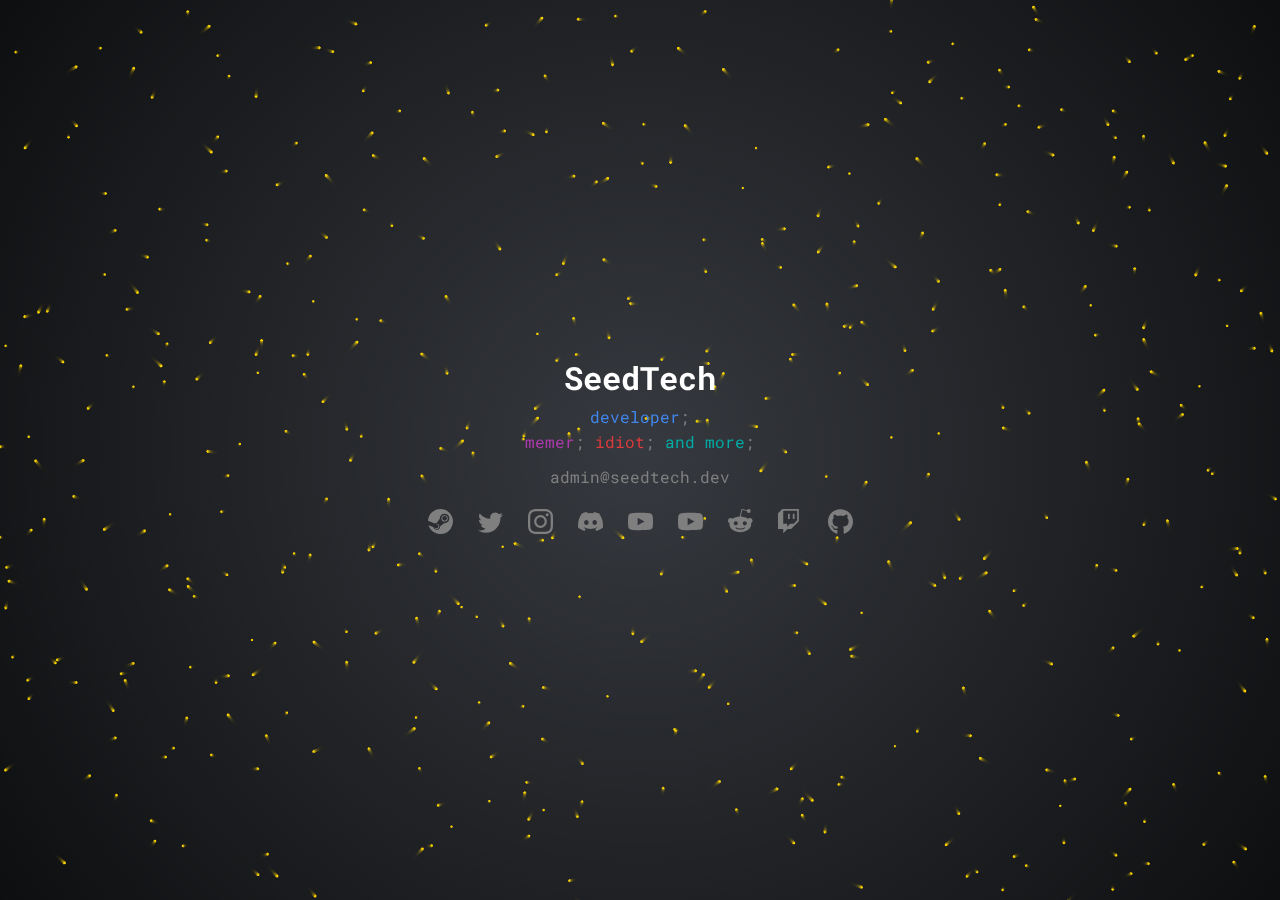
<file: index.html>
<!DOCTYPE html>
<html lang="en">
<link rel="shortcut icon" href="assets/favicon.ico" type="image/x-icon">
<link rel="icon" href="assets/favicon.ico" type="image/x-icon">
<head>
  <meta charset="UTF-8">
  <title>SeedTech</title>
  <link rel="stylesheet" href="css/style.css">
  <link href="https://fonts.googleapis.com/css?family=Roboto+Mono&display=swap" rel="stylesheet">
  <!--Browser Theming for Chrome, Firefox, Opera + Windows Phone + iOS Safari-->
  <meta name="theme-color" content="#37383F">
  <meta name="msapplication-navbutton-color" content="#37383F">
  <meta name="apple-mobile-web-app-status-bar-style" content="#37383F">
</head>

<body onload="EasterEgg()">
<canvas id="c"></canvas>
<script src="js/index.js"></script>
<div class="boxcontainer clickable">
  <div class="box clickable" id="box" style="display: block;">
    <h1 class="title unclickable">SeedTech</h1>
    <p class="desc">
      <span id="desc1" style="color: #4087ED">developer</span>;
      <span id="desc2" style="color: #ac39ac"><br>memer</span>;
      <span id="desc3" style="color: #dc3b3b">idiot</span>;
      <span id="desc4" class="unclickable" style="color: #00aba5" onclick="location='https://www.youtube.com/watch?v=dQw4w9WgXcQ'">and more</span>;</p>
    <a href="mailto:admin@seedtech.dev" target="_blank">
      <p class="link unclickable">admin@seedtech.dev</p>
    </a>
    <div class="linkcont unclickable">
      <a href="http://steamcommunity.com/id/SeedTech" target="_blank">
        <div class="linksquare" title="Steam">
          <svg xmlns="http://www.w3.org/2000/svg" viewBox="0 0 127.789 127.926">
            <title>Steam</title>
            <path class="cls-1" d="M63.826,0A63.971,63.971,0,0,0,0,59.713l.028.047v-.009L34.4,73.9A17.793,17.793,0,0,1,44.884,71L60.536,48.26c-.006-.1-.006-.209-.006-.316A24.3,24.3,0,1,1,84.825,72.287c-.181,0-.368-.006-.549-.011l-22.395,16a17.731,17.731,0,0,1-35.038,4.332L2.63,82.621A63.97,63.97,0,1,0,63.826,0Zm21.8,31.75A16.216,16.216,0,1,0,101,47.181,16.219,16.219,0,0,0,85.629,31.75Zm-.775,3.985A12.182,12.182,0,1,1,72.7,47.919,12.174,12.174,0,0,1,84.853,35.735ZM44.289,75.048a13.711,13.711,0,0,0-4.972.9l8.177,3.388a10.088,10.088,0,0,1-7.75,18.629l-7.909-3.278A13.682,13.682,0,1,0,44.289,75.048Z" />
          </svg>
        </div>
      </a>
      <a href="https://twitter.com/SeedTechTV" target="_blank">
        <div class="linksquare unclickable" title="Twitter">
          <svg xmlns="http://www.w3.org/2000/svg" viewBox="0 0 126.577 91.032">
            <title>Twitter</title>
            <path class="cls-1" d="M39.77,102.75c47.72,0,73.82-39.53,73.82-73.82,0-1.12,0-2.24-.08-3.35a52.83,52.83,0,0,0,12.95-13.43,51.83,51.83,0,0,1-14.91,4.08A26,26,0,0,0,123,1.88a52.1,52.1,0,0,1-16.47,6.3A26,26,0,0,0,62.27,31.84,73.68,73.68,0,0,1,8.8,4.73a26,26,0,0,0,8,34.64A25.84,25.84,0,0,1,5.06,36.12v.33A25.94,25.94,0,0,0,25.87,61.88a25.89,25.89,0,0,1-11.71.45,26,26,0,0,0,24.24,18A52.09,52.09,0,0,1,6.18,91.47,53.11,53.11,0,0,1,0,91.1a73.46,73.46,0,0,0,39.77,11.63"/>          </svg>
        </div>
      </a>
      <a href="https://instagram.com/SeedTe.ch" target="_blank">
        <div class="linksquare unclickable" title="Instagram">
          <svg xmlns="http://www.w3.org/2000/svg" viewBox="0 0 116.32 116.32">
            <title>Instagram</title>
            <path id="path14" class="cls-1" d="M58.16,0c-15.8,0-17.78.07-24,.35a42.85,42.85,0,0,0-14.12,2.7A28.61,28.61,0,0,0,9.76,9.76a28.61,28.61,0,0,0-6.71,10.3A42.85,42.85,0,0,0,.35,34.18c-.28,6.2-.35,8.18-.35,24s.07,17.77.35,24a42.79,42.79,0,0,0,2.7,14.11,29.69,29.69,0,0,0,17,17A42.83,42.83,0,0,0,34.18,116c6.2.28,8.18.35,24,.35s17.77-.07,24-.35a42.76,42.76,0,0,0,14.11-2.71,29.61,29.61,0,0,0,17-17A42.76,42.76,0,0,0,116,82.14c.28-6.21.35-8.19.35-24s-.07-17.78-.35-24a42.83,42.83,0,0,0-2.71-14.12,29.69,29.69,0,0,0-17-17A42.79,42.79,0,0,0,82.14.35C75.93.07,74,0,58.16,0Zm0,10.48c15.53,0,17.37.06,23.5.34a32.15,32.15,0,0,1,10.8,2,19.24,19.24,0,0,1,11,11,32.41,32.41,0,0,1,2,10.8c.28,6.13.34,8,.34,23.5s-.06,17.37-.34,23.5a32.41,32.41,0,0,1-2,10.8,19.24,19.24,0,0,1-11,11,32.41,32.41,0,0,1-10.8,2c-6.13.28-8,.34-23.5.34s-17.37-.06-23.5-.34a32.41,32.41,0,0,1-10.8-2,19.24,19.24,0,0,1-11-11,32.15,32.15,0,0,1-2-10.8c-.28-6.13-.34-8-.34-23.5s.06-17.37.34-23.5a32.15,32.15,0,0,1,2-10.8,18.15,18.15,0,0,1,4.35-6.69,18.15,18.15,0,0,1,6.69-4.35,32.15,32.15,0,0,1,10.8-2c6.13-.28,8-.34,23.5-.34"/><path id="path16" class="cls-1" d="M58.16,77.54A19.39,19.39,0,1,1,77.54,58.16,19.39,19.39,0,0,1,58.16,77.54Zm0-49.25A29.87,29.87,0,1,0,88,58.16,29.87,29.87,0,0,0,58.16,28.29"/><path id="path18" class="cls-1" d="M96.18,27.11a7,7,0,1,1-7-7,7,7,0,0,1,7,7"/>
          </svg>
        </div>
      </a>
      <a href="https://discord.gg/69-1000559130441941002" target="_blank">
        <div class="linksquare unclickable" title="Discord">
          <svg xmlns="http://www.w3.org/2000/svg" viewBox="0 0 126.56 96.47">
            <title>Discord</title>
            <path class="cls-1" d="M107.14,8A104.31,104.31,0,0,0,81.38,0,.38.38,0,0,0,81,.2a70.11,70.11,0,0,0-3.21,6.59,96.81,96.81,0,0,0-28.94,0A68.21,68.21,0,0,0,45.57.2.41.41,0,0,0,45.15,0,103.6,103.6,0,0,0,19.39,8a.39.39,0,0,0-.17.14C2.81,32.66-1.68,56.57.52,80.18a.44.44,0,0,0,.17.3,104.89,104.89,0,0,0,31.6,16,.43.43,0,0,0,.45-.14A75.49,75.49,0,0,0,39.2,85.79a.4.4,0,0,0-.22-.56,69.25,69.25,0,0,1-9.87-4.7.41.41,0,0,1,0-.68c.66-.49,1.33-1,2-1.53a.38.38,0,0,1,.41-.06,74.81,74.81,0,0,0,63.6,0,.42.42,0,0,1,.42,0c.63.52,1.3,1,2,1.54a.41.41,0,0,1,0,.68,64.84,64.84,0,0,1-9.88,4.7.4.4,0,0,0-.21.56A83.83,83.83,0,0,0,93.76,96.3a.4.4,0,0,0,.44.15,104.54,104.54,0,0,0,31.65-16,.4.4,0,0,0,.17-.29c2.64-27.31-4.42-51-18.71-72A.35.35,0,0,0,107.14,8ZM42.29,65.8c-6.23,0-11.37-5.72-11.37-12.75s5-12.76,11.37-12.76,11.48,5.77,11.38,12.76S48.63,65.8,42.29,65.8Zm42.06,0C78.11,65.8,73,60.08,73,53.05s5-12.76,11.38-12.76,11.47,5.77,11.37,12.76S90.73,65.8,84.35,65.8Z" />
          </svg>
        </div>
      </a>
      <a href="https://youtube.com/c/SeedTech" target="_blank">
        <div class="linksquare unclickable" title="YouTube Channel">
          <svg xmlns="http://www.w3.org/2000/svg" viewBox="0 0 128 88.392">
            <title>Main Channel</title>
            <path class="cls-1" d="M64,0S37.076.2,19.2,1.406c-2.427.2-7.945.4-12.8,5.223C2.427,10.447,1.324,19.085,1.324,19.085A183.206,183.206,0,0,0,0,39.575v9.442a177.331,177.331,0,0,0,1.324,20.29S2.648,77.946,6.4,81.763c4.855,5.022,11.256,4.821,14.125,5.424,10.152,1,43.476,1.2,43.476,1.2s26.924,0,44.8-1.406c2.427-.2,7.945-.4,12.8-5.223,3.752-3.817,5.076-12.455,5.076-12.455A182.034,182.034,0,0,0,128,49.017V39.575a183.211,183.211,0,0,0-1.324-20.491S125.352,10.446,121.6,6.63c-4.855-5.022-10.373-5.022-12.8-5.223C90.924.2,64,0,64,0ZM49.362,24.95,84.774,44.64l-35.412,18.8V24.95Z" />
          </svg>
        </div>
      </a>
	 <a href="https://youtube.com/c/0" target="_blank">
        <div class="linksquare unclickable" title="0 Character">
          <svg xmlns="http://www.w3.org/2000/svg" viewBox="0 0 128 88.392">
            <title>Second Channel</title>
            <path class="cls-1" d="M64,0S37.076.2,19.2,1.406c-2.427.2-7.945.4-12.8,5.223C2.427,10.447,1.324,19.085,1.324,19.085A183.206,183.206,0,0,0,0,39.575v9.442a177.331,177.331,0,0,0,1.324,20.29S2.648,77.946,6.4,81.763c4.855,5.022,11.256,4.821,14.125,5.424,10.152,1,43.476,1.2,43.476,1.2s26.924,0,44.8-1.406c2.427-.2,7.945-.4,12.8-5.223,3.752-3.817,5.076-12.455,5.076-12.455A182.034,182.034,0,0,0,128,49.017V39.575a183.211,183.211,0,0,0-1.324-20.491S125.352,10.446,121.6,6.63c-4.855-5.022-10.373-5.022-12.8-5.223C90.924.2,64,0,64,0ZM49.362,24.95,84.774,44.64l-35.412,18.8V24.95Z" />
          </svg>
        </div>
      </a>
      <a href="https://reddit.com/u/SeedTechMC" target="_blank">
        <div class="linksquare unclickable" title="Reddit">
          <svg xmlns="http://www.w3.org/2000/svg" viewBox="0 0 128 128">
            <title>Reddit</title>
            <path class="cls-1" d="M111.75,45.49a14.12,14.12,0,0,0-10,4.22c-9.47-6.55-22.22-10.77-36.35-11.22L72.7,5.41l23.39,5.25a10.41,10.41,0,0,0,10.39,10.39,10.53,10.53,0,0,0,0-21,10.69,10.69,0,0,0-9.36,5.83L71.3.11A2.47,2.47,0,0,0,68.38,2L60.32,38.47c-14,.58-26.64,4.8-36.13,11.34A14.11,14.11,0,0,0,14,45.49C-.73,45.49-5.55,65.27,7.94,72a29.48,29.48,0,0,0-.69,6.55c0,22.21,25,40.21,55.75,40.21s55.89-18,55.89-40.21a25.07,25.07,0,0,0-.83-6.66c13.23-6.78,8.36-26.43-6.31-26.43ZM29.33,73.43a10.46,10.46,0,1,1,10.53,10.4A10.48,10.48,0,0,1,29.33,73.43ZM86.15,98.22c-9.65,9.65-36.88,9.65-46.53,0a2.47,2.47,0,0,1,0-3.63,2.54,2.54,0,0,1,3.5,0c7.37,7.56,31.81,7.69,39.5,0a2.54,2.54,0,0,1,3.5,0,2.45,2.45,0,0,1,0,3.63Zm-.22-14.37A10.46,10.46,0,1,1,96.46,73.46,10.41,10.41,0,0,1,85.93,83.85Z"/></svg>
        </div>
      </a>
      <a href="https://twitch.tv/SeedTech" target="_blank">
        <div class="linksquare unclickable" title="Twitch">
          <svg xmlns="http://www.w3.org/2000/svg" viewBox="0 0 128 128">
            <title>Twitch</title>
            <path class="cls-1" d="M22.27,0,0,22.27v80.19H26.73v22.28L49,102.46H66.82l40.1-40.09V0ZM98,57.91,80.19,75.73H62.37L46.78,91.33V75.73h-20V8.91H98Z"/><rect class="cls-1" x="75.73" y="24.5" width="8.91" height="26.73"/><rect class="cls-1" x="51.23" y="24.5" width="8.91" height="26.73"/>
          </svg>
        </div>
      </a>
      <a href="https://github.com/SeedTechMC" target="_blank">
        <div class="linksquare unclickable" title="GitHub">
          <svg xmlns="http://www.w3.org/2000/svg" viewBox="0 0 123.56 120.47">
            <title>GitHub</title>
            <path class="cls-1" d="M41.33,97c0,.5-.58.9-1.3.9s-1.39-.33-1.39-.9.57-.9,1.29-.9S41.33,96.43,41.33,97Zm-7.75-1.12c-.17.5.32,1.07,1.07,1.22a1.16,1.16,0,0,0,1.54-.5c.15-.5-.32-1.07-1.07-1.29a1.27,1.27,0,0,0-1.54.57Zm11-.42c-.72.17-1.22.64-1.15,1.22s.73.82,1.47.65,1.22-.65,1.15-1.15S45.31,95.38,44.59,95.46ZM61,0C26.43,0,0,26.23,0,60.78c0,27.63,17.39,51.27,42.22,59.59,3.19.57,4.31-1.4,4.31-3s-.07-10.06-.07-15.29c0,0-17.44,3.73-21.1-7.42,0,0-2.84-7.25-6.93-9.12,0,0-5.7-3.91.4-3.84a13.15,13.15,0,0,1,9.62,6.43c5.45,9.61,14.6,6.85,18.16,5.2a13.84,13.84,0,0,1,4-8.39c-13.92-1.54-28-3.56-28-27.53,0-6.85,1.89-10.28,5.88-14.67-.65-1.62-2.77-8.29.65-16.91,5.2-1.62,17.18,6.72,17.18,6.72a59.06,59.06,0,0,1,31.29,0s12-8.37,17.19-6.72c3.41,8.64,1.29,15.29.65,16.91,4,4.41,6.42,7.85,6.42,14.67,0,24-14.67,26-28.59,27.53,2.29,2,4.23,5.7,4.23,11.56,0,8.39-.07,18.78-.07,20.82,0,1.62,1.14,3.59,4.31,3,24.91-8.27,41.8-31.91,41.8-59.54C123.56,26.23,95.53,0,61,0ZM24.21,85.92c-.32.25-.25.82.18,1.29s1,.57,1.29.25.25-.82-.17-1.29S24.54,85.59,24.21,85.92Zm-2.69-2c-.17.32.08.72.58,1a.75.75,0,0,0,1.07-.17c.17-.33-.08-.73-.58-1A.94.94,0,0,0,21.52,83.9Zm8.07,8.87c-.39.32-.25,1.07.33,1.54s1.29.65,1.62.25.17-1.07-.33-1.54S29.92,92.37,29.59,92.77ZM26.75,89.1c-.39.25-.39.9,0,1.47s1.08.83,1.4.58a1.14,1.14,0,0,0,0-1.55c-.35-.57-1-.82-1.4-.5Z"/>
          </svg>
        </div>
      </a>
    </div>
  </div>
</div>
</body>

</html>
</file>
<file: css/style.css>
/*
==========================

		BASE

==========================
*/

canvas {
  position:absolute;
  z-index: 0;
}

html {
  height:100%;
}

body {
  min-height: 100%;
  margin: 0;
  padding: 0;
  background-color: #1e1e1e;
  text-align: center;
  font-size: 1em;
  font-family: Roboto Mono;
  font-weight: 400;
  cursor: default;
  display: flex;
  align-items: center;
  justify-content: center;
}

a {
  color: inherit;
  text-decoration: none;
  outline: 0;
  cursor: pointer;
}

/*
==========================
		MAIN
==========================
*/

.boxcontainer {
  height: auto;
  width: auto;
  display: flex;
  align-items: center;
  justify-content: center;
}

.box {
  z-index: 10;
  height: auto;
  width: 300px;
  max-width: 95%;
  display: inline-block;
  position: relative;
  text-align: center;
  animation:slide 0.8s ease;
  animation-fill-mode: forwards;
}

#dirbox {
  display: none;
}

img {
  height: 128px;
  width: auto;
}

.title {
  line-height: 1em;
  margin:  10px 0;
  color: #fff;
  width: auto;
  height: auto;
  display: block;
  cursor: pointer;
}

.desc {
  line-height: 25px;
  margin:  10px 0;
  color: #808080;
  transition: all 0.4s ease;
  animation-fill-mode: forwards;
}

.link {
  line-height: 25px;
  margin:  10px 0;
  color: #808080;
  transition: filter 0.2s ease, transform 0.4s ease;
}

.link:hover {
  filter: brightness(.6);
}

.linkcont {
  margin: 0 auto;
  width: auto;
  display: inline-block;
  position: relative;
  margin: 0;
  transition: filter 0.2s ease, transform 0.4s ease;
  width: auto;
  display: flex;
  align-items: center;
  justify-content: center;
  flex-direction: row;

}

.linksquare {
  height: 50px;
  width: 50px;
  display: inline-block;
  position: relative;
  margin: 0;
  transition: all 0.2s ease;
}

.linksquare:hover {
  filter: brightness(.6);
}

svg {
  height: 25px;
  width: 25px;
  fill: #7f7f7f;
  padding: 10px;
}
.clickable {pointer-events: none}
.unclickable {pointer-events: auto; user-select: none; -moz-user-select:none; -moz-user-select:none; -ms-user-select:none; -webkit-user-select:none;}
/*
==========================
		ANIM
==========================
*/

@keyframes slide {
  0% {transform: translate(0, 2.5em); opacity: 0;}
  100% {transform: translate(0, 0); opacity: 1;}
}
</file>
